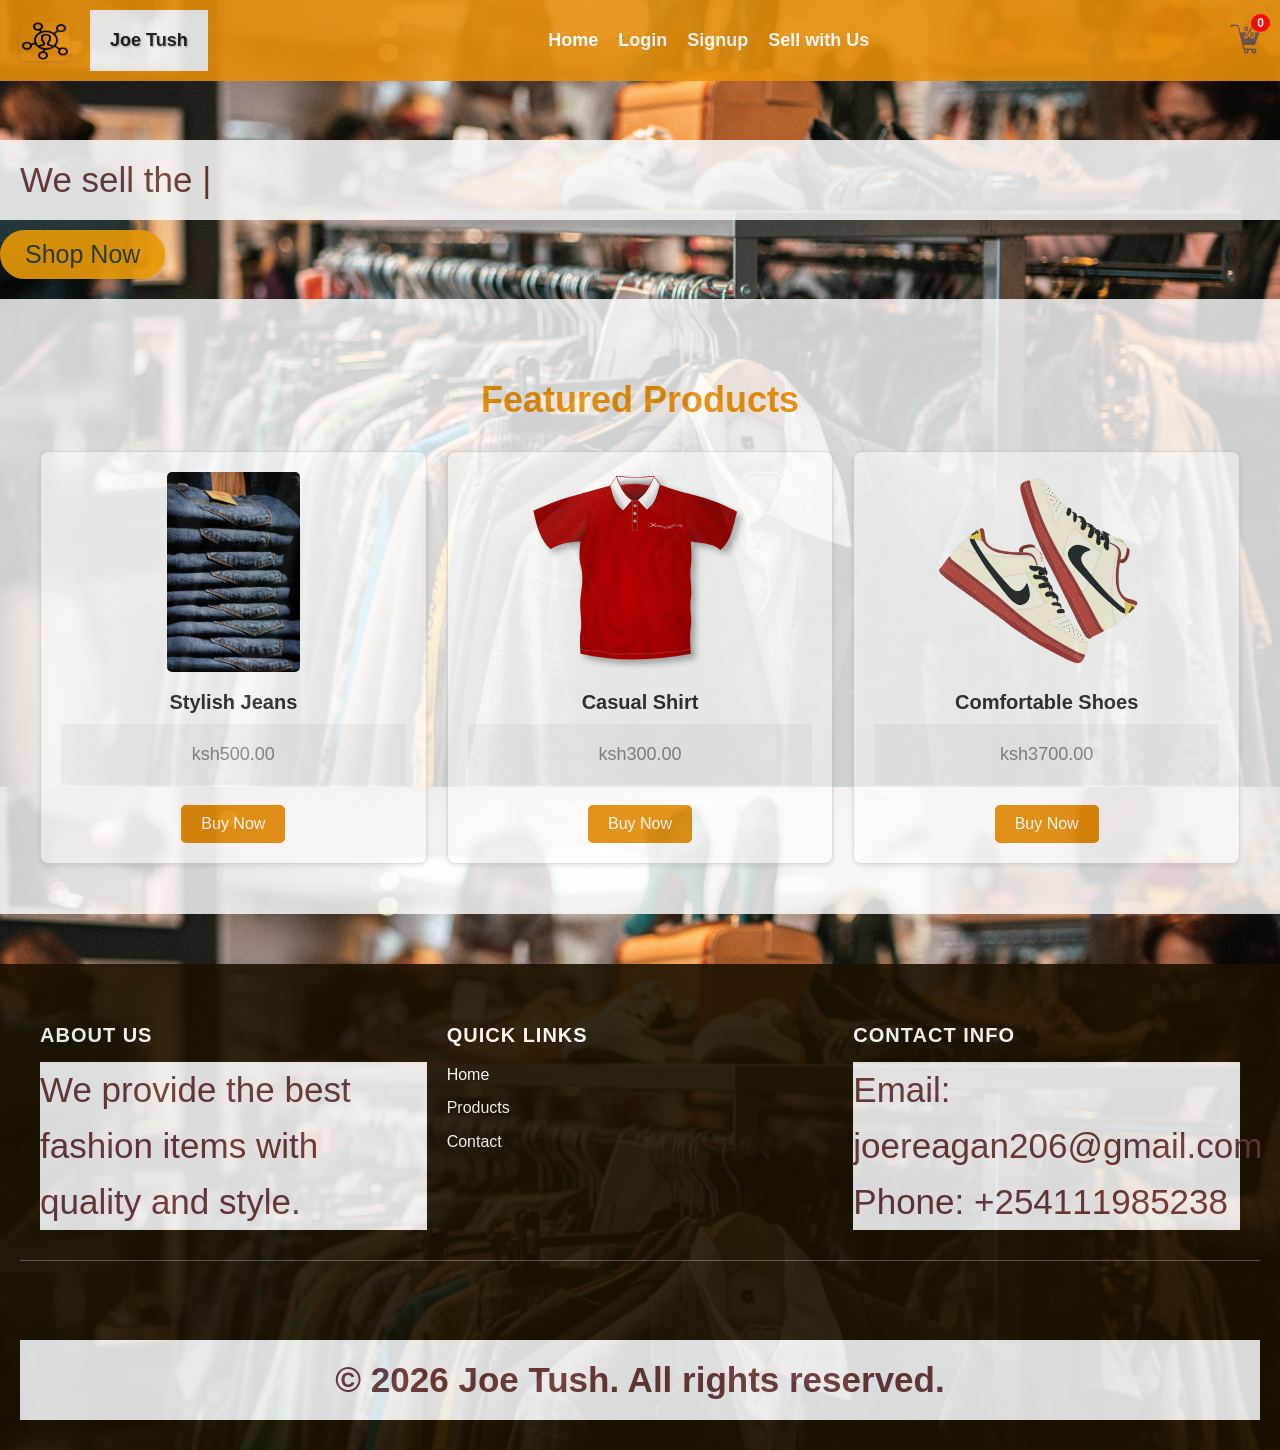
<file: jumia clone/index.html>
<!DOCTYPE html>
<html lang="en">
<head>
    <meta charset="UTF-8">
    <meta name="viewport" content="width=device-width, initial-scale=1.0">
    <title>Joe Tush shop</title>
    <link rel="stylesheet" href="style.css">
</head>
<body>
    <header>
        
        <nav>
             <logo><img src="logo.png" alt="Logo" height="40px" width="50px"><br><p>Joe Tush</p></logo>
            
            <div class="hamburger">
                <span></span>
                <span></span>
                <span></span>
            </div>
            <ul class="nav-menu">
               <li><a href="index.html">Home</a></li>
               <li><a href="login.html">Login</a></li>
               <li><a href="login.html">Signup</a></li>
               <li><a href="seller.html">Sell with Us</a></li>

            </ul>
            <div class="cart-icon" onclick="showCart()">
                <img src="cart.png" alt="Cart" style="width: 30px; height: 30px;">
                <span id="cart-count">0</span>
            </div>
        </nav>
        
    
    </header>
    <main>

<div class="txt1">
    <p id="typewriter"></p>
    </div>
<div class="btn1">
    <button onclick="window.location.href='dashboard.html'">Shop Now</button>

</div>
    </main>

    <div id="cart-modal" class="cart-modal">
        <div class="cart-content">
            <span class="close" onclick="closeCart()">&times;</span>
            <h2>Your Cart</h2>
            <div id="cart-items"></div>
            <div id="cart-total">Total: ksh0</div>
            <button id="checkout-btn">Checkout</button>
        </div>
    </div>

    <div id="checkout-modal" class="checkout-modal">
        <div class="checkout-content">
            <span class="close" onclick="closeCheckout()">&times;</span>
            <h2>Checkout</h2>
            <form id="checkout-form">
                <label for="name">Name:</label>
                <input type="text" id="checkout-name" required>
                <label for="email">Email:</label>
                <input type="email" id="checkout-email" required>
                <label for="address">Address:</label>
                <textarea id="checkout-address" required></textarea>
                <label for="payment-method">Payment Method:</label>
                <select id="payment-method" required>
                    <option value="mpesa">M-Pesa</option>
                    <option value="card">Credit Card</option>
                </select>
                <div id="mpesa-fields" style="display: block;">
                    <label for="phone">M-Pesa Phone Number:</label>
                    <input type="tel" id="checkout-phone" placeholder="e.g., 0712345678" required>
                </div>
                <div id="card-fields" style="display: none;">
                    <label for="card-number">Card Number:</label>
                    <input type="text" id="card-number" placeholder="1234 5678 9012 3456" required>
                    <label for="expiry">Expiry Date:</label>
                    <input type="text" id="expiry" placeholder="MM/YY" required>
                    <label for="cvv">CVV:</label>
                    <input type="text" id="cvv" placeholder="123" required>
                </div>
                <button type="submit">Place Order</button>
            </form>
        </div>
    </div>

<section class="featured-products">
    <h2>Featured Products</h2>
    <div class="products-grid">
        <div class="product-card">
            <img src="jeans.jpg" alt="Jeans">
            <h3>Stylish Jeans</h3>
            <p>ksh500.00</p>
            <button onclick="alert('Added to cart!')">Buy Now</button>
        </div>
        <div class="product-card">
            <img src="shirt.svg" alt="Shirt">
            <h3>Casual Shirt</h3>
            <p>ksh300.00</p>
            <button onclick="alert('Added to cart!')">Buy Now</button>
        </div>
        <div class="product-card">
            <img src="shoes.svg" alt="Shoes">
            <h3>Comfortable Shoes</h3>
            <p>ksh3700.00</p>
            <button onclick="alert('Added to cart!')">Buy Now</button>
        </div>
    </div>
</section>

<footer>
    <div class="footer-content">
        <div class="footer-section">
            <h3>About Us</h3>
            <p>We provide the best fashion items with quality and style.</p>
        </div>
        <div class="footer-section">
            <h3>Quick Links</h3>
            <ul>
                <li><a href="index.html">Home</a></li>
                <li><a href="dashboard.html">Products</a></li>
                <li><a href="contact.html">Contact</a></li>
            </ul>
        </div>
        <div class="footer-section">
            <h3>Contact Info</h3>
            <p>Email: joereagan206@gmail.com</p>
            <p>Phone: +254111985238</p>
        </div>
    </div>
    <div class="footer-bottom">
        <p>&copy; 2026 Joe Tush. All rights reserved.</p>
    </div>
</footer>

<script>
let cart = JSON.parse(localStorage.getItem('cart')) || [];
updateCartCount();

const hamburger = document.querySelector('.hamburger');
const navMenu = document.querySelector('.nav-menu');

hamburger.addEventListener('click', () => {
    navMenu.classList.toggle('active');
    hamburger.classList.toggle('active');
});

function showCart() {
    document.getElementById('cart-modal').style.display = 'block';
    renderCart();
}

function closeCart() {
    document.getElementById('cart-modal').style.display = 'none';
}

function renderCart() {
    const cartItems = document.getElementById('cart-items');
    cartItems.innerHTML = '';
    let total = 0;
    cart.forEach((item, index) => {
        const itemDiv = document.createElement('div');
        itemDiv.className = 'cart-item';
        itemDiv.innerHTML = `
            <img src="${item.image}" alt="${item.name}">
            <div>
                <h4>${item.name}</h4>
                <p>Size: ${item.size}</p>
                <p>Price: ksh${item.price}</p>
                <input type="number" value="${item.quantity}" min="1" onchange="updateQuantity(${index}, this.value)">
                <button onclick="removeItem(${index})">Remove</button>
            </div>
        `;
        cartItems.appendChild(itemDiv);
        total += item.price * item.quantity;
    });
    document.getElementById('cart-total').textContent = `Total: ksh${total}`;
}

function updateQuantity(index, quantity) {
    cart[index].quantity = parseInt(quantity);
    localStorage.setItem('cart', JSON.stringify(cart));
    updateCartCount();
    renderCart();
}

function removeItem(index) {
    cart.splice(index, 1);
    localStorage.setItem('cart', JSON.stringify(cart));
    updateCartCount();
    renderCart();
}

function updateCartCount() {
    const count = cart.reduce((sum, item) => sum + item.quantity, 0);
    document.getElementById('cart-count').textContent = count;
}

document.getElementById('checkout-btn').addEventListener('click', () => {
    closeCart();
    document.getElementById('checkout-modal').style.display = 'block';
});

function closeCheckout() {
    document.getElementById('checkout-modal').style.display = 'none';
}

document.getElementById('checkout-form').addEventListener('submit', (e) => {
    e.preventDefault();
    const method = document.getElementById('payment-method').value;
    if (method === 'mpesa') {
        const phone = document.getElementById('checkout-phone').value;
        alert(`M-Pesa payment initiated. Please check your phone ${phone} for the STK push.`);
    } else {
        alert('Payment processed with card. (Simulated)');
    }
    alert('Order placed successfully!');
    cart = [];
    localStorage.setItem('cart', JSON.stringify(cart));
    updateCartCount();
    closeCheckout();
});

document.getElementById('payment-method').addEventListener('change', (e) => {
    const method = e.target.value;
    document.getElementById('mpesa-fields').style.display = method === 'mpesa' ? 'block' : 'none';
    document.getElementById('card-fields').style.display = method === 'card' ? 'block' : 'none';
});

document.querySelectorAll('.product-card button').forEach(btn => {
    btn.onclick = (e) => {
        const card = e.target.closest('.product-card');
        const name = card.querySelector('h3').textContent;
        const priceText = card.querySelector('p').textContent;
        const price = parseInt(priceText.split('ksh')[1]);
        const size = 'N/A'; // No size in index
        const image = card.querySelector('img').src;
        const quantity = parseInt(prompt('Enter quantity:', '1')) || 1;
        addToCart({ name, price, size, image, quantity });
    };
});

function addToCart(item) {
    const existing = cart.find(i => i.name === item.name && i.size === item.size);
    if (existing) {
        existing.quantity += item.quantity;
    } else {
        cart.push(item);
    }
    localStorage.setItem('cart', JSON.stringify(cart));
    updateCartCount();
    alert('Added to cart!');
}

const typewriterElement = document.getElementById('typewriter');
const text = "We sell the best tushes in town! We don't just sell we design your looks. Shop with us Today by making a order and we deliver to your doorstep!";
let index = 0;
let isDeleting = false;

function typeWriter() {
    if (!isDeleting) {
        typewriterElement.innerHTML = text.substring(0, index + 1);
        index++;
        if (index === text.length) {
            isDeleting = true;
            setTimeout(typeWriter, 2000); // Pause before deleting
            return;
        }
    } else {
        typewriterElement.innerHTML = text.substring(0, index);
        index--;
        if (index === 0) {
            isDeleting = false;
            setTimeout(typeWriter, 500); // Pause before typing again
            return;
        }
    }
    setTimeout(typeWriter, isDeleting ? 50 : 100); // Speed: faster deleting
}

typeWriter();
</script>

</body>
</html>
</file>
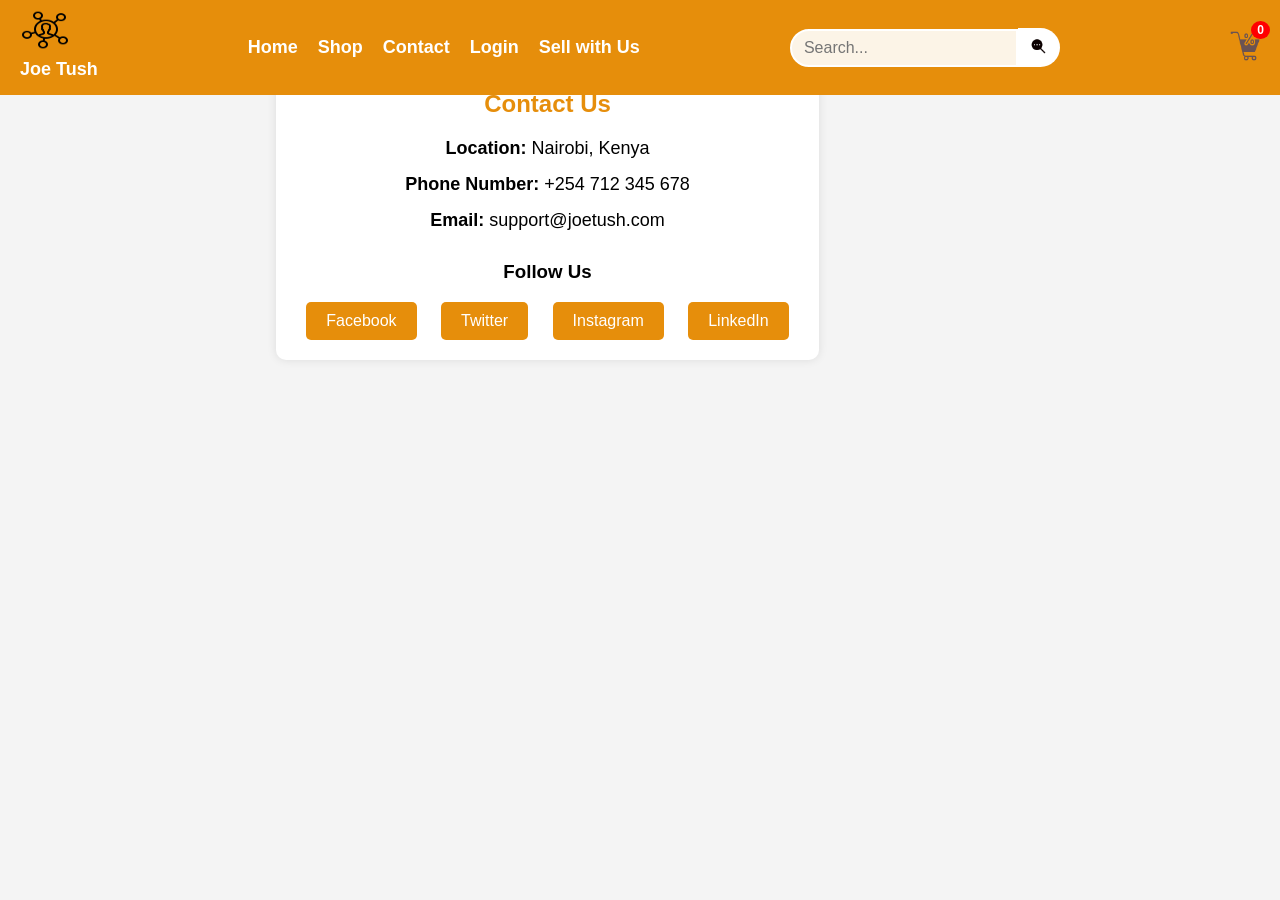
<file: jumia clone/contact.html>
<!DOCTYPE html>
<html lang="en">
<head>
    <meta charset="UTF-8">
    <meta name="viewport" content="width=device-width, initial-scale=1.0">
    <title>Contact Us - Jumia Clone</title>
    <link rel="stylesheet" href="xtyle.css">
    <style>
        .contact-container {
            max-width: 800px;
            margin: 50px auto;
            padding: 20px;
            background: #fff;
            border-radius: 10px;
            box-shadow: 0 0 10px rgba(0,0,0,0.1);
        }
        .contact-info {
            text-align: center;
            margin-bottom: 30px;
        }
        .contact-info h2 {
            color: rgb(230, 142, 11);
        }
        .info-item {
            margin: 15px 0;
            font-size: 18px;
        }
        .social-links {
            text-align: center;
        }
        .social-links a {
            display: inline-block;
            margin: 0 10px;
            padding: 10px 20px;
            background: rgb(230, 142, 11);
            color: #fff;
            text-decoration: none;
            border-radius: 5px;
            transition: background 0.3s;
        }
        .social-links a:hover {
            background: darkorange;
        }
    </style>
</head>
<body>
    <header>
        <nav>
            <logo><img src="logo.png" alt="Logo" height="40px" width="50px"><br><p>Joe Tush</p></logo>
            <div class="hamburger">
                <span></span>
                <span></span>
                <span></span>
            </div>
            <ul class="nav-menu">
                <li><a href="index.html">Home</a></li>
                <li><a href="dashboard.html">Shop</a></li>
                <li><a href="contact.html">Contact</a></li>
                <li><a href="login.html">Login</a></li>
                <li><a href="seller.html">Sell with Us</a></li>
            </ul>
            <div class="search">
                <input type="text" placeholder="Search...">
                <button><img src="search.png" alt="Search"></button>
            </div>
            <div class="cart-icon" onclick="showCart()">
                <img src="cart.png" alt="Cart" style="width: 30px; height: 30px;">
                <span id="cart-count">0</span>
            </div>
        </nav>
    </header>

    <div class="contact-container">
        <div class="contact-info">
            <h2>Contact Us</h2>
            <div class="info-item">
                <strong>Location:</strong> Nairobi, Kenya
            </div>
            <div class="info-item">
                <strong>Phone Number:</strong> +254 712 345 678
            </div>
            <div class="info-item">
                <strong>Email:</strong> support@joetush.com
            </div>
        </div>
        <div class="social-links">
            <h3>Follow Us</h3>
            <a href="https://facebook.com/joetush" target="_blank">Facebook</a>
            <a href="https://twitter.com/joetush" target="_blank">Twitter</a>
            <a href="https://instagram.com/joetush" target="_blank">Instagram</a>
            <a href="https://linkedin.com/company/joetush" target="_blank">LinkedIn</a>
        </div>
    </div>

    <div id="cart-modal" class="cart-modal">
        <div class="cart-content">
            <span class="close" onclick="closeCart()">&times;</span>
            <h2>Your Cart</h2>
            <div id="cart-items"></div>
            <div id="cart-total">Total: ksh0</div>
            <button id="checkout-btn">Checkout</button>
        </div>
    </div>

    <div id="checkout-modal" class="checkout-modal">
        <div class="checkout-content">
            <span class="close" onclick="closeCheckout()">&times;</span>
            <h2>Checkout</h2>
            <form id="checkout-form">
                <label for="name">Name:</label>
                <input type="text" id="checkout-name" required>
                <label for="email">Email:</label>
                <input type="email" id="checkout-email" required>
                <label for="address">Address:</label>
                <textarea id="checkout-address" required></textarea>
                <label for="payment-method">Payment Method:</label>
                <select id="payment-method" required>
                    <option value="mpesa">M-Pesa</option>
                    <option value="card">Credit Card</option>
                </select>
                <div id="mpesa-fields" style="display: block;">
                    <label for="phone">M-Pesa Phone Number:</label>
                    <input type="tel" id="checkout-phone" placeholder="e.g., 0712345678" required>
                </div>
                <div id="card-fields" style="display: none;">
                    <label for="card-number">Card Number:</label>
                    <input type="text" id="card-number" placeholder="1234 5678 9012 3456" required>
                    <label for="expiry">Expiry Date:</label>
                    <input type="text" id="expiry" placeholder="MM/YY" required>
                    <label for="cvv">CVV:</label>
                    <input type="text" id="cvv" placeholder="123" required>
                </div>
                <button type="submit">Place Order</button>
            </form>
        </div>
    </div>

    <script>
        let cart = JSON.parse(localStorage.getItem('cart')) || [];
        updateCartCount();

        const hamburger = document.querySelector('.hamburger');
        const navMenu = document.querySelector('.nav-menu');

        hamburger.addEventListener('click', () => {
            navMenu.classList.toggle('active');
            hamburger.classList.toggle('active');
        });

        function showCart() {
            document.getElementById('cart-modal').style.display = 'block';
            renderCart();
        }

        function closeCart() {
            document.getElementById('cart-modal').style.display = 'none';
        }

        function renderCart() {
            const cartItems = document.getElementById('cart-items');
            cartItems.innerHTML = '';
            let total = 0;
            cart.forEach((item, index) => {
                const itemDiv = document.createElement('div');
                itemDiv.className = 'cart-item';
                itemDiv.innerHTML = `
                    <img src="${item.image}" alt="${item.name}">
                    <div>
                        <h4>${item.name}</h4>
                        <p>Size: ${item.size}</p>
                        <p>Price: ksh${item.price}</p>
                        <input type="number" value="${item.quantity}" min="1" onchange="updateQuantity(${index}, this.value)">
                        <button onclick="removeItem(${index})">Remove</button>
                    </div>
                `;
                cartItems.appendChild(itemDiv);
                total += item.price * item.quantity;
            });
            document.getElementById('cart-total').textContent = `Total: ksh${total}`;
        }

        function updateQuantity(index, quantity) {
            cart[index].quantity = parseInt(quantity);
            localStorage.setItem('cart', JSON.stringify(cart));
            updateCartCount();
            renderCart();
        }

        function removeItem(index) {
            cart.splice(index, 1);
            localStorage.setItem('cart', JSON.stringify(cart));
            updateCartCount();
            renderCart();
        }

        function updateCartCount() {
            const count = cart.reduce((sum, item) => sum + item.quantity, 0);
            document.getElementById('cart-count').textContent = count;
        }

        document.getElementById('checkout-btn').addEventListener('click', () => {
            closeCart();
            document.getElementById('checkout-modal').style.display = 'block';
        });

        function closeCheckout() {
            document.getElementById('checkout-modal').style.display = 'none';
        }

        document.getElementById('checkout-form').addEventListener('submit', (e) => {
            e.preventDefault();
            const method = document.getElementById('payment-method').value;
            if (method === 'mpesa') {
                const phone = document.getElementById('checkout-phone').value;
                alert(`M-Pesa payment initiated. Please check your phone ${phone} for the STK push.`);
            } else {
                alert('Payment processed with card. (Simulated)');
            }
            alert('Order placed successfully!');
            cart = [];
            localStorage.setItem('cart', JSON.stringify(cart));
            updateCartCount();
            closeCheckout();
        });

        document.getElementById('payment-method').addEventListener('change', (e) => {
            const method = e.target.value;
            document.getElementById('mpesa-fields').style.display = method === 'mpesa' ? 'block' : 'none';
            document.getElementById('card-fields').style.display = method === 'card' ? 'block' : 'none';
        });
    </script>
</body>
</html></content>
<parameter name="filePath">f:\jumia clone\contact.html
</file>
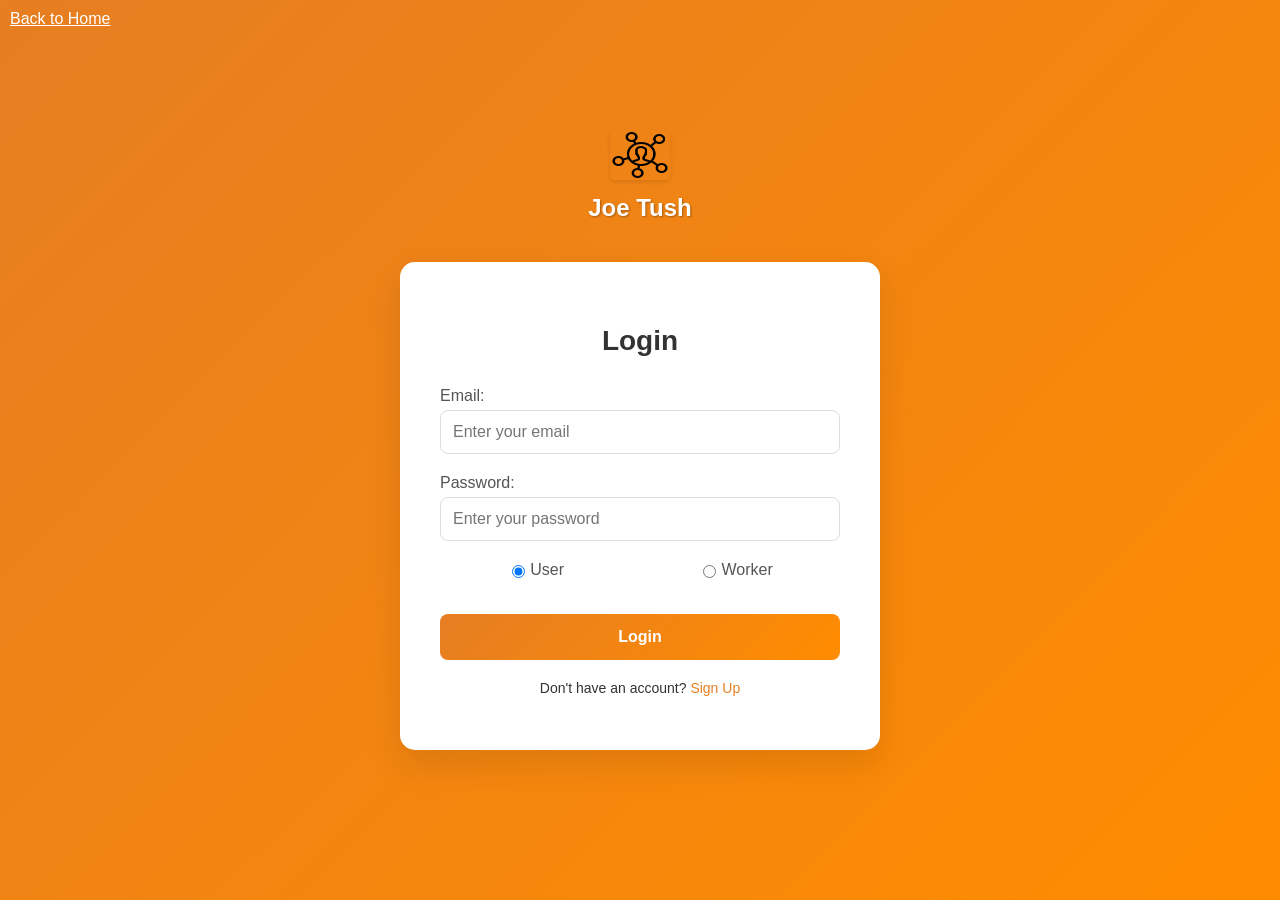
<file: jumia clone/login.html>
<!DOCTYPE html>
<html lang="en">
<head>
    <meta charset="UTF-8">
    <meta name="viewport" content="width=device-width, initial-scale=1.0">
    <title>log/signup</title>
    <link rel="stylesheet" href="ztyle.css">
</head>
<body>
    <a href="index.html" style="position: absolute; top: 10px; left: 10px; color: white;">Back to Home</a>
    <div class="container">
        <div class="logo">
            <img src="logo.png" alt="Logo" height="50px" width="60px">
            <p>Joe Tush</p>
        </div>
        <div class="form-container login-container active">
            <h2>Login</h2>
            <form action="dashboard.html" method="post">
                <label for="login-email">Email:</label>
                <input type="email" id="login-email" name="email" placeholder="Enter your email" required>
                <label for="login-password">Password:</label>
                <input type="password" id="login-password" name="password" placeholder="Enter your password" required>
                <div class="role-selection">
                    <label><input type="radio" name="role" value="user" checked> User</label>
                    <label><input type="radio" name="role" value="worker"> Worker</label>
                </div>
                <button type="submit">Login</button>
            </form>
            <p>Don't have an account? <a href="#" id="show-signup">Sign Up</a></p>
        </div>
        <div class="form-container signup-container">
            <h2>Sign Up</h2>
            <form action="dashboard.html" method="post">
                <label for="signup-name">Name:</label>
                <input type="text" id="signup-name" name="name" placeholder="Enter your full name" required>
                <label for="signup-email">Email:</label>
                <input type="email" id="signup-email" name="email" placeholder="Enter your email" required>
                <label for="signup-password">Password:</label>
                <input type="password" id="signup-password" name="password" placeholder="Create a password" required minlength="6">
                <label for="confirm-password">Confirm Password:</label>
                <input type="password" id="confirm-password" name="confirm-password" placeholder="Confirm your password" required>
                <div class="role-selection">
                    <label><input type="radio" name="role" value="user" checked> User</label>
                    <label><input type="radio" name="role" value="worker"> Worker</label>
                </div>
                <button type="submit">Sign Up</button>
            </form>
            <p>Already have an account? <a href="#" id="show-login">Login</a></p>
        </div>
        </div>
    </div>
    
    <script>
        const loginContainer = document.querySelector('.login-container');
        const signupContainer = document.querySelector('.signup-container');
        const showSignup = document.getElementById('show-signup');
        const showLogin = document.getElementById('show-login');

        showSignup.addEventListener('click', (e) => {
            e.preventDefault();
            loginContainer.classList.remove('active');
            signupContainer.classList.add('active');
        });

        showLogin.addEventListener('click', (e) => {
            e.preventDefault();
            signupContainer.classList.remove('active');
            loginContainer.classList.add('active');
        });

        // Simple validation for signup
        const signupForm = document.querySelector('.signup-container form');
        signupForm.addEventListener('submit', (e) => {
            const password = document.getElementById('signup-password').value;
            const confirmPassword = document.getElementById('confirm-password').value;
            if (password !== confirmPassword) {
                e.preventDefault();
                alert('Passwords do not match!');
            }
        });

        // Set action based on role
        const loginForm = document.querySelector('.login-container form');
        const signupForm2 = document.querySelector('.signup-container form');

        loginForm.addEventListener('submit', (e) => {
            const role = loginForm.querySelector('input[name="role"]:checked').value;
            if (role === 'worker') {
                loginForm.action = 'worker.html';
            } else {
                loginForm.action = 'dashboard.html';
            }
        });

        signupForm2.addEventListener('submit', (e) => {
            const role = signupForm2.querySelector('input[name="role"]:checked').value;
            if (role === 'worker') {
                signupForm2.action = 'worker.html';
            } else {
                signupForm2.action = 'dashboard.html';
            }
        });
    </script>
</body>
</html>
</file>
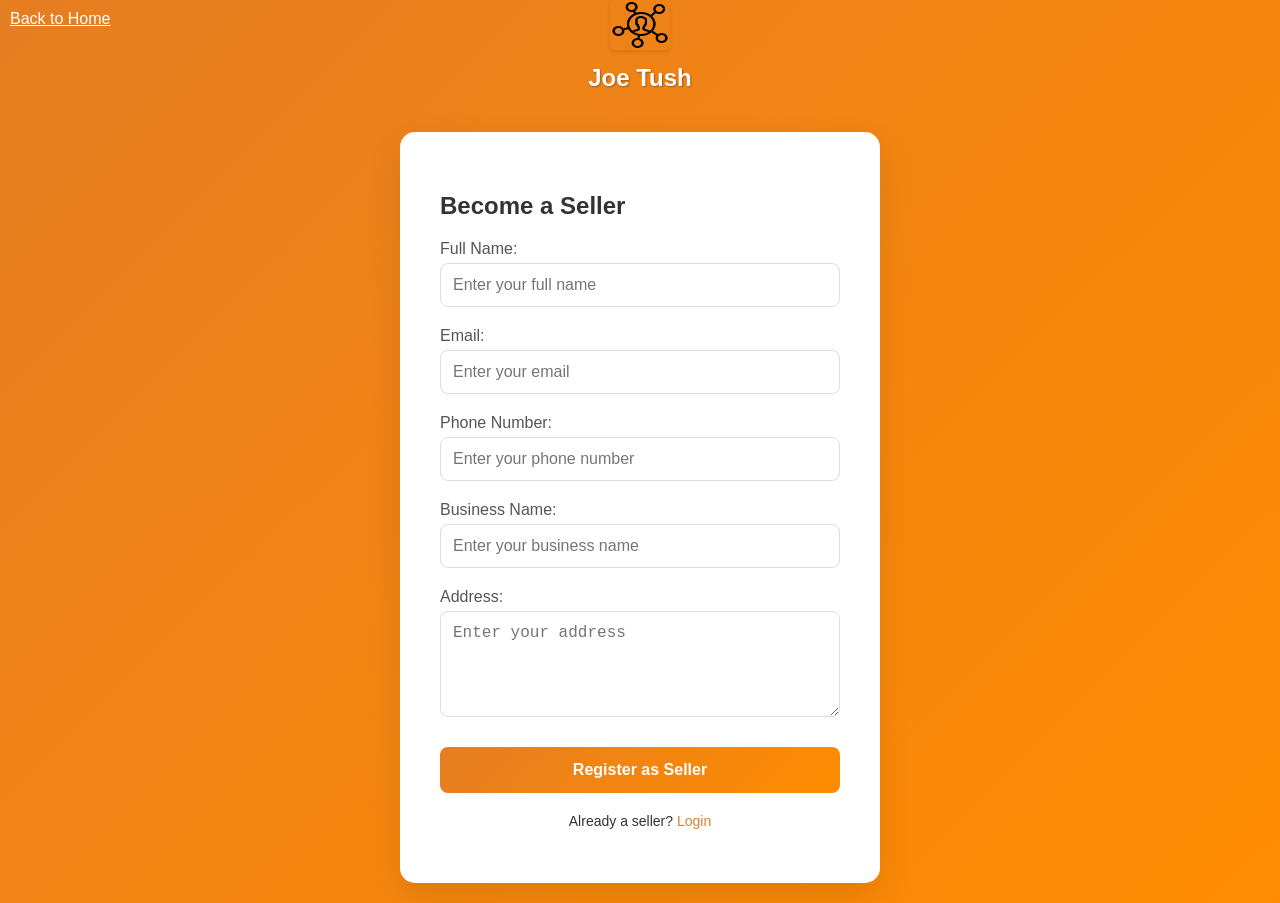
<file: jumia clone/seller.html>
<!DOCTYPE html>
<html lang="en">
<head>
    <meta charset="UTF-8">
    <meta name="viewport" content="width=device-width, initial-scale=1.0">
    <title>Become a Seller</title>
    <link rel="stylesheet" href="ztyle.css">
</head>
<body>
    <a href="index.html" style="position: absolute; top: 10px; left: 10px; color: white;">Back to Home</a>
    <div class="container">
        <div class="logo">
            <img src="logo.png" alt="Logo" height="50px" width="60px">
            <p>Joe Tush</p>
        </div>
        <div class="form-container seller-container active">
            <h2>Become a Seller</h2>
            <form action="dashboard.html" method="post">
                <label for="seller-name">Full Name:</label>
                <input type="text" id="seller-name" name="name" placeholder="Enter your full name" required>

                <label for="seller-email">Email:</label>
                <input type="email" id="seller-email" name="email" placeholder="Enter your email" required>

                <label for="seller-phone">Phone Number:</label>
                <input type="tel" id="seller-phone" name="phone" placeholder="Enter your phone number" required>

                <label for="seller-business">Business Name:</label>
                <input type="text" id="seller-business" name="business" placeholder="Enter your business name" required>

                <label for="seller-address">Address:</label>
                <textarea id="seller-address" name="address" placeholder="Enter your address" required></textarea>

                <button type="submit">Register as Seller</button>
            </form>
            <p>Already a seller? <a href="login.html">Login</a></p>
        </div>
    </div>
    
</body>
</html></content>
</file>
<file: jumia clone/style.css>
body {
    background-image: url('shop.jpg');
    background-size: cover;
    background-position: center;
    margin: 0;
    padding: 0;
    font-family: Arial, sans-serif;
    opacity: 0.9;
    margin: 0;
    height: 80vh;
    width:auto;
    scroll-behavior: smooth;
}

nav {
    background-color: rgb(230, 142, 11);
    display: flex;
    justify-content: space-between; 
    align-items: center;
    padding: 10px 20px;
}

.hamburger {
    display: none;
    flex-direction: column;
    cursor: pointer;
}

.hamburger span {
    width: 25px;
    height: 3px;
    background-color: #fff;
    margin: 3px 0;
    transition: 0.3s;
}

.hamburger.active span:nth-child(1) {
    transform: rotate(-45deg) translate(-5px, 6px);
}

.hamburger.active span:nth-child(2) {
    opacity: 0;
}

.hamburger.active span:nth-child(3) {
    transform: rotate(45deg) translate(-5px, -6px);
}

.nav-menu {
    list-style: none;
    display: flex;
    gap: 20px;            
    margin: 0;
    padding: 0;
}

.nav-menu li {
    display: block;
}

.nav-menu a {
    color: #fff;
    text-decoration: none;
    font-size: 18px;
    font-weight: bold;
}

.nav-menu a:hover {
    color:cornflowerblue;
    opacity: 0.7;
}
.cart-icon {
    position: relative;
    cursor: pointer;
    margin-left: 20px;
}
.cart-icon img {
    width: 30px;
    height: 30px;
}
#cart-count {
    position: absolute;
    top: -10px;
    right: -10px;
    background: red;
    color: white;
    border-radius: 50%;
    padding: 2px 6px;
    font-size: 12px;
    font-weight: bold;
}
.cart-modal, .checkout-modal {
    display: none;
    position: fixed;
    z-index: 1000;
    left: 0;
    top: 0;
    width: 100%;
    height: 100%;
    background-color: rgba(0,0,0,0.5);
}
.cart-content, .checkout-content {
    background-color: #fff;
    margin: 15% auto;
    padding: 20px;
    border: 1px solid #888;
    width: 80%;
    max-width: 500px;
    border-radius: 10px;
}
.close {
    color: #aaa;
    float: right;
    font-size: 28px;
    font-weight: bold;
    cursor: pointer;
}
.close:hover {
    color: black;
}
#cart-items {
    max-height: 300px;
    overflow-y: auto;
}
.cart-item {
    display: flex;
    justify-content: space-between;
    align-items: center;
    margin-bottom: 10px;
    padding: 10px;
    border: 1px solid #ddd;
    border-radius: 5px;
}
.cart-item img {
    width: 50px;
    height: 50px;
    margin-right: 10px;
}
.cart-item input {
    width: 50px;
}
#cart-total {
    font-weight: bold;
    text-align: right;
    margin: 20px 0;
}
#checkout-btn {
    background: rgb(230, 142, 11);
    color: white;
    border: none;
    padding: 10px 20px;
    cursor: pointer;
    border-radius: 5px;
}
#checkout-btn:hover {
    background: darkorange;
}
.checkout-content form {
    display: flex;
    flex-direction: column;
}
.checkout-content label {
    margin-top: 10px;
}
.checkout-content input, .checkout-content textarea, .checkout-content select {
    padding: 8px;
    margin-bottom: 10px;
    border: 1px solid #ddd;
    border-radius: 5px;
}
.checkout-content button {
    background: rgb(230, 142, 11);
    color: white;
    border: none;
    padding: 10px;
    cursor: pointer;
    border-radius: 5px;
}
.checkout-content button:hover {
    background: darkorange;
}
nav logo{
    display: flex;
    align-items: center;
    gap: 10px; /* space between logo and text */
}
nav logo img {
    border-radius: 5px;
    box-shadow: 0 2px 4px rgba(0,0,0,0.1);
}
nav logo p{
    color: #141414;
    font-size: 18px;
    font-weight: bold;
    margin: 0;
    text-shadow: 1px 1px 2px rgba(0,0,0,0.3);
}

h1 {
    color: darkorange;
    font-size: 33px;
}
 p{
        color: darkorange;
        font-size: 25px;
        margin: 10px 0;
    color: rgb(107, 56, 56);
    font-size: 35px;
    background-color: whitesmoke;
    opacity: 0.99;
    padding: 20px;
    margin-top: 59px;
  

}

#typewriter::after {
    content: '|';
    animation: blink 1s infinite;
}

@keyframes blink {
    0%, 50% { opacity: 1; }
    51%, 100% { opacity: 0; }
}

button {
    color: rgb(46, 63, 46);
    font-size: 25px;
    padding: 10px 25px;
    border-radius: 50px 50px 50px 50px;
    border: none;
    background-color: rgb(233, 154, 7);
}
button:hover {
    background-color:rgb(87, 65, 24); 
    color: rgb(255, 165, 0);;
    cursor: pointer;
}
.main {
   
    padding: 20px;
    margin-top: 20px;
    height: 100vh;
   
    width: auto;
}


.featured-products {
    padding: 50px 20px;
    text-align: center;
    background-color: rgba(255, 255, 255, 0.9);
    margin-top: 20px;
}

.featured-products h2 {
    color: rgb(230, 142, 11);
    font-size: 36px;
    margin-bottom: 30px;
}

.products-grid {
    display: grid;
    grid-template-columns: repeat(auto-fit, minmax(250px, 1fr));
    gap: 20px;
    max-width: 1200px;
    margin: 0 auto;
}

.product-card {
    background-color: #fff;
    border: 1px solid #ddd;
    border-radius: 8px;
    padding: 20px;
    text-align: center;
    box-shadow: 0 2px 5px rgba(0,0,0,0.1);
}

.product-card img {
    max-width: 100%;
    height: 200px;
    object-fit: cover;
    border-radius: 5px;
}

.product-card h3 {
    color: #333;
    font-size: 20px;
    margin: 15px 0 10px;
}

.product-card p {
    color: #888;
    font-size: 18px;
    margin: 10px 0;
}

.product-card button {
    background-color: rgb(230, 142, 11);
    color: #fff;
    border: none;
    padding: 10px 20px;
    font-size: 16px;
    border-radius: 5px;
    cursor: pointer;
    margin-top: 10px;
}

.product-card button:hover {
    background-color: darkorange;
}

footer {
    background-color: rgb(27, 17, 1);
    color: #fff;
    padding: 40px 20px 20px;
    margin-top: 50px;
    box-shadow: 0 -2px 10px rgba(0,0,0,0.1);
}

.footer-content {
    display: grid;
    grid-template-columns: repeat(auto-fit, minmax(250px, 1fr));
    gap: 20px;
    max-width: 1200px;
    margin: 0 auto;
}

.footer-section h3 {
    color: #fff;
    font-size: 20px;
    margin-bottom: 15px;
    text-transform: uppercase;
    letter-spacing: 1px;
}

.footer-section p, .footer-section ul {
    margin: 0;
    padding: 0;
    list-style: none;
    line-height: 1.6;
}

.footer-section ul li {
    margin-bottom: 8px;
}

.footer-section a {
    color: #fff;
    text-decoration: none;
    transition: color 0.3s ease;
}

.footer-section a:hover {
    color: cornflowerblue;
    text-decoration: underline;
}

.footer-bottom {
    text-align: center;
    margin-top: 30px;
    padding-top: 20px;
    border-top: 1px solid rgba(255,255,255,0.3);
    font-weight: bold;
}

@media (max-width: 768px) {
    nav {
        flex-direction: column;
        padding: 10px;
    }
    nav ul {
        flex-direction: column;
        gap: 10px;
        align-items: center;
    }
    nav logo {
        margin-bottom: 10px;
    }
    .hamburger {
        display: flex;
    }
    .nav-menu {
        display: none;
        position: absolute;
        top: 100%;
        left: 0;
        width: 100%;
        background-color: rgb(230, 142, 11);
        flex-direction: column;
        padding: 10px 0;
        z-index: 10;
    }
    .nav-menu.active {
        display: flex;
    }
    .txt1 p {
        font-size: 25px;
        padding: 15px;
    }
    .btn1 button {
        font-size: 20px;
        padding: 8px 20px;
    }
    .products-grid {
        grid-template-columns: 1fr;
        gap: 15px;
    }
    .product-card {
        padding: 15px;
    }
    .product-card h3 {
        font-size: 18px;
    }
    .product-card p {
        font-size: 16px;
    }
    .footer-content {
        grid-template-columns: 1fr;
        gap: 15px;
    }
    .footer-section h3 {
        font-size: 18px;
    }
}
</file>
<file: jumia clone/xtyle.css>
body{
    margin: 0;
    padding: 0;
    font-family: Arial, sans-serif;
    background-color: #f4f4f4;
    display: flex;
    justify-content: center;
}
header {
    position: fixed;
    top: 0;
    left: 0;
    right: 0;
    z-index: 10;
}
nav {
    background-color: rgb(230, 142, 11);
    display: flex;
    justify-content: space-between; 
    align-items: center;
    padding: 10px 20px;
}

.hamburger {
    display: none;
    flex-direction: column;
    cursor: pointer;
    margin-left: auto;
}

.hamburger span {
    width: 25px;
    height: 3px;
    background-color: #fff;
    margin: 3px 0;
    transition: 0.3s;
}

.hamburger.active span:nth-child(1) {
    transform: rotate(-45deg) translate(-5px, 6px);
}

.hamburger.active span:nth-child(2) {
    opacity: 0;
}

.hamburger.active span:nth-child(3) {
    transform: rotate(45deg) translate(-5px, -6px);
}

.nav-menu {
    list-style: none;
    display: flex;
    gap: 20px;            
    margin: 0;
    padding: 0;
}

.nav-menu li {
    display: block;
}

.nav-menu a {
    color: #fff;
    text-decoration: none;
    font-size: 18px;
    font-weight: bold;
}

.nav-menu a:hover {
    color:cornflowerblue;
    opacity: 0.7;
}
nav .search {
    display: flex;
    align-items: center;
}
nav .search input {
    padding: 8px 12px;
    font-size: 16px;
    border: 2px solid #fff;
    border-radius: 25px 0 0 25px;
    outline: none;
    background-color: rgba(255, 255, 255, 0.9);
    transition: border-color 0.3s ease;
}
nav .search input:focus {
    border-color: cornflowerblue;
}
nav .search button {
    background-color: #fff;
    border: 2px solid #fff;
    border-left: none;
    border-radius: 0 25px 25px 0;
    cursor: pointer;
    padding: 8px 12px;
    transition: background-color 0.3s ease;
}
nav .search button:hover {
    background-color: cornflowerblue;
}
nav .search button img {
    width: 16px;
    height: 16px;
}
.cart-icon {
    position: relative;
    cursor: pointer;
    margin-left: 20px;
}
.cart-icon img {
    width: 30px;
    height: 30px;
}
#cart-count {
    position: absolute;
    top: -10px;
    right: -10px;
    background: red;
    color: white;
    border-radius: 50%;
    padding: 2px 6px;
    font-size: 12px;
    font-weight: bold;
}
.cart-modal, .checkout-modal {
    display: none;
    position: fixed;
    z-index: 1000;
    left: 0;
    top: 0;
    width: 100%;
    height: 100%;
    background-color: rgba(0,0,0,0.5);
}
.cart-content, .checkout-content {
    background-color: #fff;
    margin: 10% auto;
    padding: 20px;
    border: 1px solid #888;
    width: 80%;
    max-width: 500px;
    border-radius: 10px;
}
.close {
    color: #aaa;
    float: right;
    font-size: 28px;
    font-weight: bold;
    cursor: pointer;
}
.close:hover {
    color: black;
}
#cart-items {
    max-height: 300px;
    overflow-y: auto;
}
.cart-item {
    display: flex;
    justify-content: space-between;
    align-items: center;
    margin-bottom: 10px;
    padding: 10px;
    border: 1px solid #ddd;
    border-radius: 5px;
}
.cart-item img {
    width: 50px;
    height: 50px;
    margin-right: 10px;
}
.cart-item input {
    width: 50px;
}
#cart-total {
    font-weight: bold;
    text-align: right;
    margin: 20px 0;
}
#checkout-btn {
    background: rgb(230, 142, 11);
    color: white;
    border: none;
    padding: 10px 20px;
    cursor: pointer;
    border-radius: 5px;
}
#checkout-btn:hover {
    background: darkorange;
}
.checkout-content form {
    display: flex;
    flex-direction: column;
}
.checkout-content label {
    margin-top: 10px;
}
.checkout-content input, .checkout-content textarea, .checkout-content select {
    padding: 8px;
    margin-bottom: 10px;
    border: 1px solid #ddd;
    border-radius: 5px;
}
.checkout-content button {
    background: rgb(230, 142, 11);
    color: white;
    border: none;
    padding: 10px;
    cursor: pointer;
    border-radius: 5px;
}
.checkout-content button:hover {
    background: darkorange;
}
nav logo p{
    color: #fff;
    font-size: 18px;
    font-weight: bold;
    margin: 5px 0;
}
.aside {
    background: rgb(230, 142, 11);
    height: calc(100vh - 60px);
    width: 200px;
    padding: 30px 20px;
    box-sizing: border-box;
    position: fixed;
    top: 60px;
    left: 0;
    z-index: 9;
    box-shadow: 2px 0 10px rgba(0, 0, 0, 0.1);
    display: block;
    flex-direction: column;
    justify-content: space-between;
}

.aside nav {
    flex-grow: 1;
    display: block;
}
.aside nav ul li {
    display: inline-block;
    margin-bottom: 20px;
    border-radius: 8px;
    overflow: hidden;
    transition: background-color 0.3s ease;
}
.aside nav ul li:hover {
    background-color: rgba(255, 255, 255, 0.1);
}
.aside nav ul li a {
    color: #333;
    text-decoration: none;
    font-size: 18px;
    font-weight: 600;
    display: flex;
    padding: 12px 15px;
    transition: all 0.3s ease;
    border-radius: 8px;
    text-align: center;
}
.aside nav ul li a:hover {
    color: #fff;
    background-color: rgba(255, 255, 255, 0.2);
    transform: translateX(5px);
}

.aside .txth {
    color: #fff;
    font-size: 14px;
    font-weight: 500;
    text-align: center;
    margin-top: auto;
    padding-top: 20px;
    border-top: 2px solid rgba(255, 255, 255, 0.3);
}
.aside .txth p {
    color: #fff;
    font-size: 14px;
    font-weight: 500;
    margin: 0;
    line-height: 1.4;
}
.products {
    display: grid;
    grid-template-columns: repeat(auto-fit, minmax(200px, 1fr));
    gap: 20px;
    padding: 30px;
    margin-left: 200px;
    margin-top: 20px;
}
.categories {
    margin: 20px;
    margin-left: 220px; /* Account for sidebar */
    margin-top: 80px; /* Below header */
}

.worker-actions {
    display: flex;
    gap: 20px;
    flex-wrap: wrap;
    margin-top: 20px;
}

.worker-actions button {
    background: linear-gradient(135deg, rgb(230, 142, 11), #ff8c00);
    color: #fff;
    border: none;
    padding: 12px 24px;
    font-size: 16px;
    font-weight: 600;
    cursor: pointer;
    border-radius: 25px;
    transition: all 0.3s ease;
    box-shadow: 0 2px 4px rgba(230, 142, 11, 0.3);
}

.worker-actions button:hover {
    background: linear-gradient(135deg, cornflowerblue, #4a90e2);
    transform: translateY(-2px) scale(1.05);
    box-shadow: 0 4px 8px rgba(100, 149, 237, 0.4);
}

.categories h2 {
    text-align: center;
    color: #333;
    font-size: 28px;
    margin-bottom: 30px;
    font-weight: 700;
}

.category-list {
    list-style: none;
    padding: 0;
    margin: 0;
    display: flex;
    flex-wrap: wrap;
    justify-content: center;
    gap: 20px;
    max-width: 1000px;
    margin: 0 auto;
}

.category-list li {
    background: linear-gradient(135deg, rgb(230, 142, 11), #ff8c00);
    border-radius: 25px;
    box-shadow: 0 4px 6px rgba(0, 0, 0, 0.1);
    transition: all 0.3s ease;
    overflow: hidden;
}

.category-list li:hover {
    transform: translateY(-3px);
    box-shadow: 0 6px 12px rgba(0, 0, 0, 0.2);
}

.category-list a {
    display: block;
    color: #fff;
    text-decoration: none;
    font-size: 16px;
    font-weight: 600;
    padding: 12px 24px;
    transition: all 0.3s ease;
    position: relative;
}

.category-list a:hover {
    color: #fff;
    background: rgba(255, 255, 255, 0.1);
}

.category-list a::before {
    content: '';
    position: absolute;
    top: 0;
    left: -100%;
    width: 100%;
    height: 100%;
    background: linear-gradient(90deg, transparent, rgba(255, 255, 255, 0.3), transparent);
    transition: left 0.5s;
}

.category-list a:hover::before {
    left: 100%;
}
.category-section {
    margin: 40px 20px 20px 220px; /* Account for sidebar */
    padding: 20px;
    background-color: #fff;
    border-radius: 10px;
    box-shadow: 0 2px 4px rgba(0, 0, 0, 0.1);
    margin-bottom: 30px;
}
.category-section h2 {
    color: #333;
    font-size: 24px;
    margin-bottom: 20px;
    text-align: center;
    border-bottom: 2px solid rgb(230, 142, 11);
    padding-bottom: 10px;
}
.worker-actions {
    display: flex;
    flex-wrap: wrap;
    gap: 20px;
    justify-content: center;
    margin-top: 30px;
}
.worker-actions button {
    background: linear-gradient(135deg, rgb(230, 142, 11), #ff8c00);
    color: #fff;
    border: none;
    padding: 15px 30px;
    font-size: 18px;
    font-weight: 600;
    cursor: pointer;
    border-radius: 25px;
    transition: all 0.3s ease;
    box-shadow: 0 4px 6px rgba(0, 0, 0, 0.1);
}
.worker-actions button:hover {
    transform: translateY(-3px);
    box-shadow: 0 8px 16px rgba(230, 142, 11, 0.3);
}
.worker-actions button:active {
    transform: translateY(0);
}
.add-product-form {
    background: #fff;
    padding: 30px;
    border-radius: 15px;
    box-shadow: 0 10px 25px rgba(0, 0, 0, 0.1);
    max-width: 500px;
    margin: 30px auto;
}
.add-product-form h3 {
    text-align: center;
    color: #333;
    margin-bottom: 20px;
}
.add-product-form form {
    display: flex;
    flex-direction: column;
}
.add-product-form label {
    margin-bottom: 5px;
    font-weight: 500;
    color: #555;
}
.add-product-form input {
    padding: 10px;
    margin-bottom: 15px;
    border: 1px solid #ddd;
    border-radius: 5px;
    font-size: 16px;
}
.add-product-form button[type="submit"] {
    background: linear-gradient(135deg, rgb(230, 142, 11), #ff8c00);
    color: #fff;
    border: none;
    padding: 12px;
    border-radius: 5px;
    font-size: 16px;
    cursor: pointer;
    margin-top: 10px;
}
.add-product-form button[type="submit"]:hover {
    background: darkorange;
}
.add-product-form #cancel-btn {
    background: #ccc;
    color: #333;
    border: none;
    padding: 12px;
    border-radius: 5px;
    font-size: 16px;
    cursor: pointer;
    margin-top: 10px;
}
.add-product-form #cancel-btn:hover {
    background: #bbb;
}.products .product-card {
    background-color: #fff;
    border: 1px solid #e0e0e0;
    border-radius: 12px;
    padding: 30px;
    box-shadow: 0 4px 8px rgba(0, 0, 0, 0.1);
    transition: transform 0.3s ease, box-shadow 0.3s ease;
    overflow: hidden;
    display: flex;
    flex-direction: column;
    align-items: center;
    justify-content: space-between;
    height: 400px;
    width: 150px;
}
.products .product-card:hover {
    transform: translateY(-5px);
    box-shadow: 0 8px 16px rgba(0, 0, 0, 0.2);
}
.products .product-card img {
    max-width: 100%;
    height: 150px;
    width: 150px;
    object-fit: cover;
    border-radius: 8px;
    margin-bottom: 15px;
    transition: transform 0.3s ease;
}
.products .product-card:hover img {
    transform: scale(1.05);
}
.products .product-card img {
    max-width: 100%;
    height: 200px;
    width: 200px;
    object-fit: cover;
    border-radius: 8px;
    margin-bottom: 15px;
    transition: transform 0.3s ease;
}
.products .product-card:hover img {
    transform: scale(1.05);
}
.products .product-card h3 {
    font-size: 20px;
    margin: 10px 0;
    color: #333;
    font-weight: 600;
    text-align: center;
}
.products .product-card p {
    color: #666;
    font-size: 16px;
    margin: 5px 0;
    line-height: 1.4;
    text-align: center;
    flex-grow: 1;
}
.products .product-card button {
    background: linear-gradient(135deg, rgb(230, 142, 11), #ff8c00);
    color: #fff;
    border: none;
    padding: 12px 24px;
    font-size: 16px;
    font-weight: 600;
    cursor: pointer;
    border-radius: 25px;
    transition: all 0.3s ease;
    margin-top: 15px;
    box-shadow: 0 2px 4px rgba(230, 142, 11, 0.3);
    align-self: center;
    position: relative;
    overflow: hidden;
}
.products .product-card button::before {
    content: '';
    position: absolute;
    top: 0;
    left: -100%;
    width: 100%;
    height: 100%;
    background: linear-gradient(90deg, transparent, rgba(255, 255, 255, 0.2), transparent);
    transition: left 0.5s;
}
.products .product-card button:hover::before {
    left: 100%;
}
.products .product-card button:hover {
    background: linear-gradient(135deg, cornflowerblue, #4a90e2);
    transform: translateY(-2px) scale(1.05);
    box-shadow: 0 4px 8px rgba(100, 149, 237, 0.4);
}
.products .product-card button:active {
    background: linear-gradient(135deg, darkorange, #ff6600);
    transform: translateY(0) scale(1);
}
.products .product-card button:focus {
    outline: none;
    box-shadow: 0 0 0 3px rgba(230, 142, 11, 0.5);
}

@media (max-width: 768px) {
    nav {
        flex-direction: column;
        padding: 10px;
    }
    nav ul {
        flex-direction: column;
        gap: 10px;
        align-items: center;
    }
    nav .search {
        margin-top: 10px;
    }
    .aside {
        position: static;
        height: auto;
        width: 100%;
        padding: 20px 10px;
        box-shadow: none;
    }
    .aside nav ul {
        display: flex;
        flex-wrap: wrap;
        justify-content: center;
        gap: 10px;
    }
    .aside nav ul li {
        margin-bottom: 0;
    }
    .products {
        margin-left: 0;
        margin-top: 20px;
        padding: 20px 10px;
        grid-template-columns: repeat(auto-fit, minmax(150px, 1fr));
        gap: 15px;
    }
    .product-card {
        width: 120px;
        height: 300px;
        padding: 20px 10px;
    }
    .product-card img {
        height: 100px;
        width: 100px;
    }
    .product-card h3 {
        font-size: 16px;
    }
    .product-card p {
        font-size: 14px;
    }
    .product-card button {
        padding: 8px 16px;
        font-size: 14px;
    }
    .categories {
        margin-left: 10px;
        margin-right: 10px;
        margin-top: 20px;
    }
    .category-list {
        gap: 10px;
    }
    .category-list a {
        font-size: 14px;
        padding: 8px 16px;
    }
}
</file>
<file: jumia clone/ztyle.css>
body {
    font-family: Arial, sans-serif;
    background: linear-gradient(135deg, #e67e22 0%, #ff8c00 100%);
    margin: 0;
    padding: 0;
    display: flex;
    justify-content: center;
    align-items: center;
    min-height: 100vh;
    color: #333;
    scroll-behavior: smooth;
   
}

.container {
    display: flex;
    flex-direction: column;
    justify-content: center;
    align-items: center;
    width: 100%;
    max-width: 400px;
}

.logo {
    text-align: center;
    margin-bottom: 20px;
}

.logo img {
    border-radius: 5px;
    box-shadow: 0 2px 4px rgba(0,0,0,0.1);
}

.logo p {
    color: #fff;
    font-size: 24px;
    font-weight: bold;
    margin: 10px 0 0 0;
    text-shadow: 1px 1px 2px rgba(0,0,0,0.3);
}

.form-container {
    background: #fff;
    padding: 40px;
    border-radius: 15px;
    box-shadow: 0 15px 35px rgba(0, 0, 0, 0.1);
    width: 100%;
    max-width: 400px;
    margin: 20px;
    display: none;
    transition: all 0.5s ease;
}

.form-container.active {
    display: block;
}

.login-container, .signup-container {
    background: #fff;
    padding: 40px;
    border-radius: 15px;
    box-shadow: 0 15px 35px rgba(0, 0, 0, 0.1);
    width: 100%;
    max-width: 400px;
    margin: 20px;
}

.login-container h2, .signup-container h2 {
    text-align: center;
    margin-bottom: 30px;
    color: #333;
    font-size: 28px;
    font-weight: 600;
}

form {
    display: flex;
    flex-direction: column;
}

label {
    margin-bottom: 5px;
    font-weight: 500;
    color: #555;
}

input[type="email"], input[type="password"], input[type="text"] {
    padding: 12px;
    margin-bottom: 20px;
    border: 1px solid #ddd;
    border-radius: 8px;
    font-size: 16px;
    transition: border-color 0.3s ease, box-shadow 0.3s ease;
}

textarea {
    padding: 12px;
    margin-bottom: 20px;
    border: 1px solid #ddd;
    border-radius: 8px;
    font-size: 16px;
    transition: border-color 0.3s ease, box-shadow 0.3s ease;
    resize: vertical;
    min-height: 80px;
}

input[type="tel"] {
    padding: 12px;
    margin-bottom: 20px;
    border: 1px solid #ddd;
    border-radius: 8px;
    font-size: 16px;
    transition: border-color 0.3s ease, box-shadow 0.3s ease;
}

.role-selection {
    display: flex;
    justify-content: space-around;
    margin-bottom: 20px;
}

.role-selection label {
    display: flex;
    align-items: center;
    font-weight: 500;
    color: #555;
}

.role-selection input[type="radio"] {
    margin-right: 5px;
}

input[type="email"]:focus, input[type="password"]:focus, input[type="text"]:focus, input[type="tel"]:focus, textarea:focus {
    outline: none;
    border-color: #e67e22;
    box-shadow: 0 0 8px rgba(230, 126, 34, 0.3);
}

button[type="submit"] {
    background: linear-gradient(135deg, #e67e22 0%, #ff8c00 100%);
    color: #fff;
    border: none;
    padding: 14px;
    border-radius: 8px;
    font-size: 16px;
    font-weight: 600;
    cursor: pointer;
    transition: transform 0.3s ease, box-shadow 0.3s ease;
    margin-top: 10px;
}

button[type="submit"]:hover {
    transform: translateY(-3px);
    box-shadow: 0 8px 20px rgba(230, 126, 34, 0.4);
}

button[type="submit"]:active {
    transform: translateY(0);
}

.signup-container {
    margin-top: 40px;
}

.form-container p {
    text-align: center;
    margin-top: 20px;
    font-size: 14px;
}

.form-container a {
    color: #e67e22;
    text-decoration: none;
    font-weight: 500;
}

.form-container a:hover {
    text-decoration: underline;
}

@media (max-width: 768px) {
    body {
        padding: 10px;
    }
    .container {
        max-width: 100%;
    }
    .form-container {
        padding: 20px;
        margin: 10px;
        max-width: 100%;
    }
    .login-container h2, .signup-container h2 {
        font-size: 24px;
        margin-bottom: 20px;
    }
    input[type="email"], input[type="password"], input[type="text"] {
        padding: 10px;
        font-size: 14px;
    }
    button[type="submit"] {
        padding: 12px;
        font-size: 14px;
    }
    .form-container p {
        font-size: 12px;
    }
}
</file>
